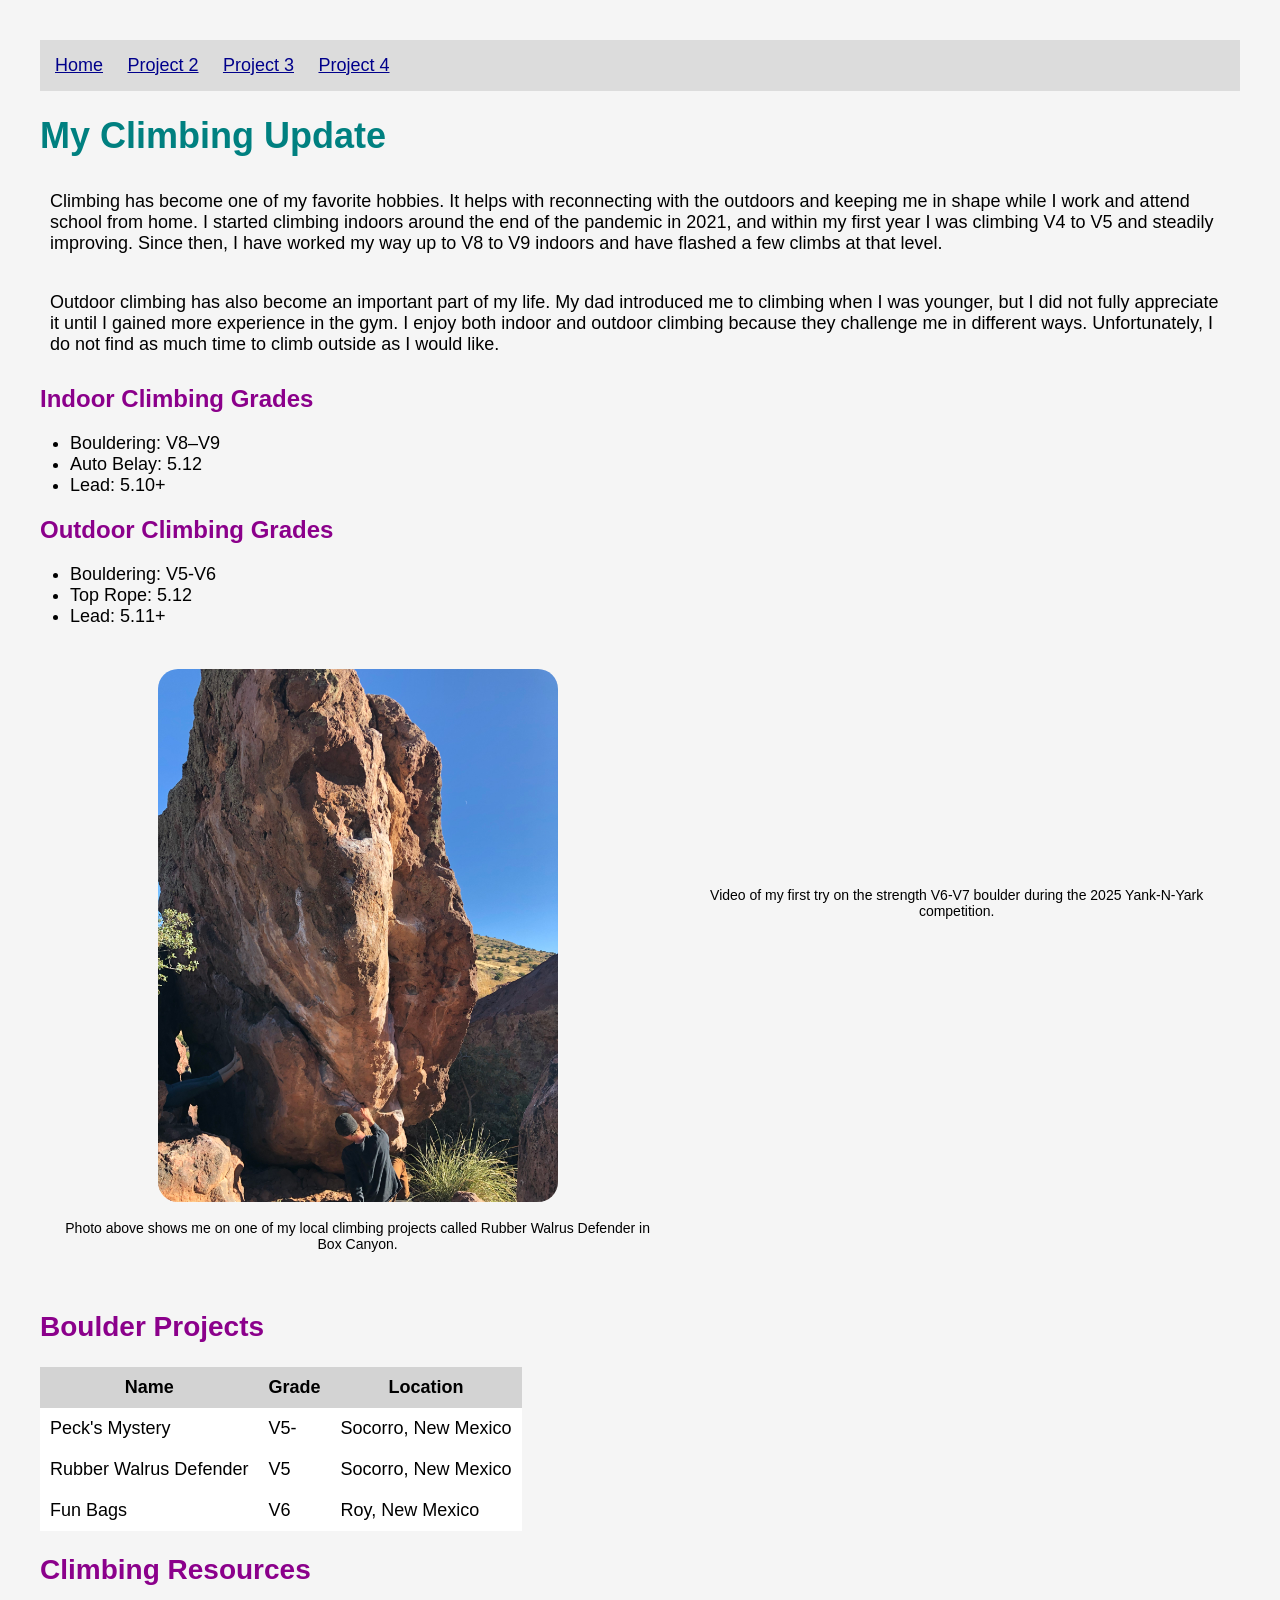
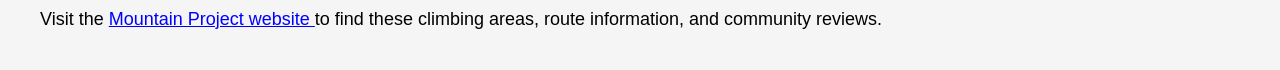
<file: html/project2.html>
<!DOCTYPE html>
<html lang="en">

<head>
    <meta charset="UTF-8">
    <title>My Climbing Progress</title>
    <link rel="icon" type="image/x-icon" href="../images/SandiaMountainsFavicon.png">
</head>

<body style="background-color: #f5f5f5; margin: 40px; font-family: Arial;">

    <div style="background-color: #dcdcdc; padding: 15px; margin-bottom: 20px;">
        <a href="../Index.html" style="margin-right: 20px; font-size: 18px; color: darkblue;">Home</a>
        <a href="project2.html" style="margin-right: 20px; font-size: 18px; color: darkblue;">Project 2</a>
        <a href="project3.html" style="margin-right: 20px; font-size: 18px; color: darkblue;">Project 3</a>
        <a href="project4.html" style="margin-right: 20px; font-size: 18px; color: darkblue;">Project 4</a>
    </div>

    <h1 style="color: teal; font-size: 36px;">My Climbing Update</h1>

    <p style="font-size: 18px; color: black; padding: 10px;">
        Climbing has become one of my favorite hobbies. It helps with reconnecting with the outdoors and keeping
        me in shape while I work and attend school from home. I started climbing indoors around the end of the pandemic in 2021,
        and within my first year I was climbing V4 to V5 and steadily improving. Since then, I have worked my way
        up to V8 to V9 indoors and have flashed a few climbs at that level.
    </p>

    <p style="font-size: 18px; color: black; padding: 10px;">
        Outdoor climbing has also become an important part of my life. My dad introduced me to climbing when I was
        younger, but I did not fully appreciate it until I gained more experience in the gym. I enjoy both indoor
        and outdoor climbing because they challenge me in different ways. Unfortunately, I do not find as much time
        to climb outside as I would like.
    </p>

    <h2 style="color: darkmagenta;">Indoor Climbing Grades</h2>

    <ul style="font-size:18px; padding-left:30px;">
        <li>Bouldering: V8–V9</li>
        <li>Auto Belay: 5.12</li>
        <li>Lead: 5.10+</li>
    </ul>

    <h2 style="color: darkmagenta;">Outdoor Climbing Grades</h2>

    <ul style="font-size:18px; padding-left:30px;">
        <li>Bouldering: V5-V6</li>
        <li>Top Rope: 5.12</li>
        <li>Lead: 5.11+</li>
    </ul>

    <table style="margin-top:20px; margin-left:auto; margin-right:auto;">

    <tr>

        <td style="padding:20px; text-align:center; vertical-align:top;">
        
            <img src="../images/Walrus.jpeg" alt="A climbing project called Walrus located in Box Canyon, New Mexico."
            style="width: 400px; border-radius: 20px;">

            <p style="font-size: 14px; color: black;">
              Photo above shows me on one of my local climbing projects called Rubber Walrus Defender in Box Canyon.
            </p>

        </td>

        <td style="padding:20px; text-align:center; vertical-align:top;">

            <video style="width: 400px; border-radius: 20px"
                loop 
                playsinline 
                autoplay
                muted>

                <source src="../images/Comp.mp4" type="video/mp4">

            </video>

            <p style="font-size: 14px; color:black;">
                Video of my first try on the strength V6-V7 boulder during the 2025 Yank-N-Yark competition.
            </p>

        </td>

    </tr>

    </table>

    <h2 style="color: darkmagenta; font-size: 28px;">Boulder Projects</h2>

    <table style="border-collapse: collapse; background-color: white; font-size: 18px; margin-top: 10px;">
        <tr style="background-color: lightgray;">
            <th style="padding: 10px;">Name</th>
            <th style="padding: 10px;">Grade</th>
            <th style="padding: 10px;">Location</th>
        </tr>
        <tr>
            <td style="padding: 10px;">Peck's Mystery</td>
            <td style="padding: 10px;">V5-</td>
            <td style="padding: 10px;">Socorro, New Mexico</td>
        </tr>
        <tr>
            <td style="padding: 10px;">Rubber Walrus Defender</td>
            <td style="padding: 10px;">V5</td>
            <td style="padding: 10px;">Socorro, New Mexico</td>
        </tr>
        <tr>
            <td style="padding: 10px;">Fun Bags</td>
            <td style="padding: 10px;">V6</td>
            <td style="padding: 10px;">Roy, New Mexico</td>
        </tr>
    </table>

    <h2 style="color: darkmagenta; font-size: 28px;">Climbing Resources</h2>

    <P style="font-size: 18px; color: black;">
        Visit the
        <a href="https://www.mountainproject.com" target="_blank" style="color: blue;">
            Mountain Project website
        </a>
        to find these climbing areas, route information, and community reviews.
    </p>

</body>

</html>
</file>
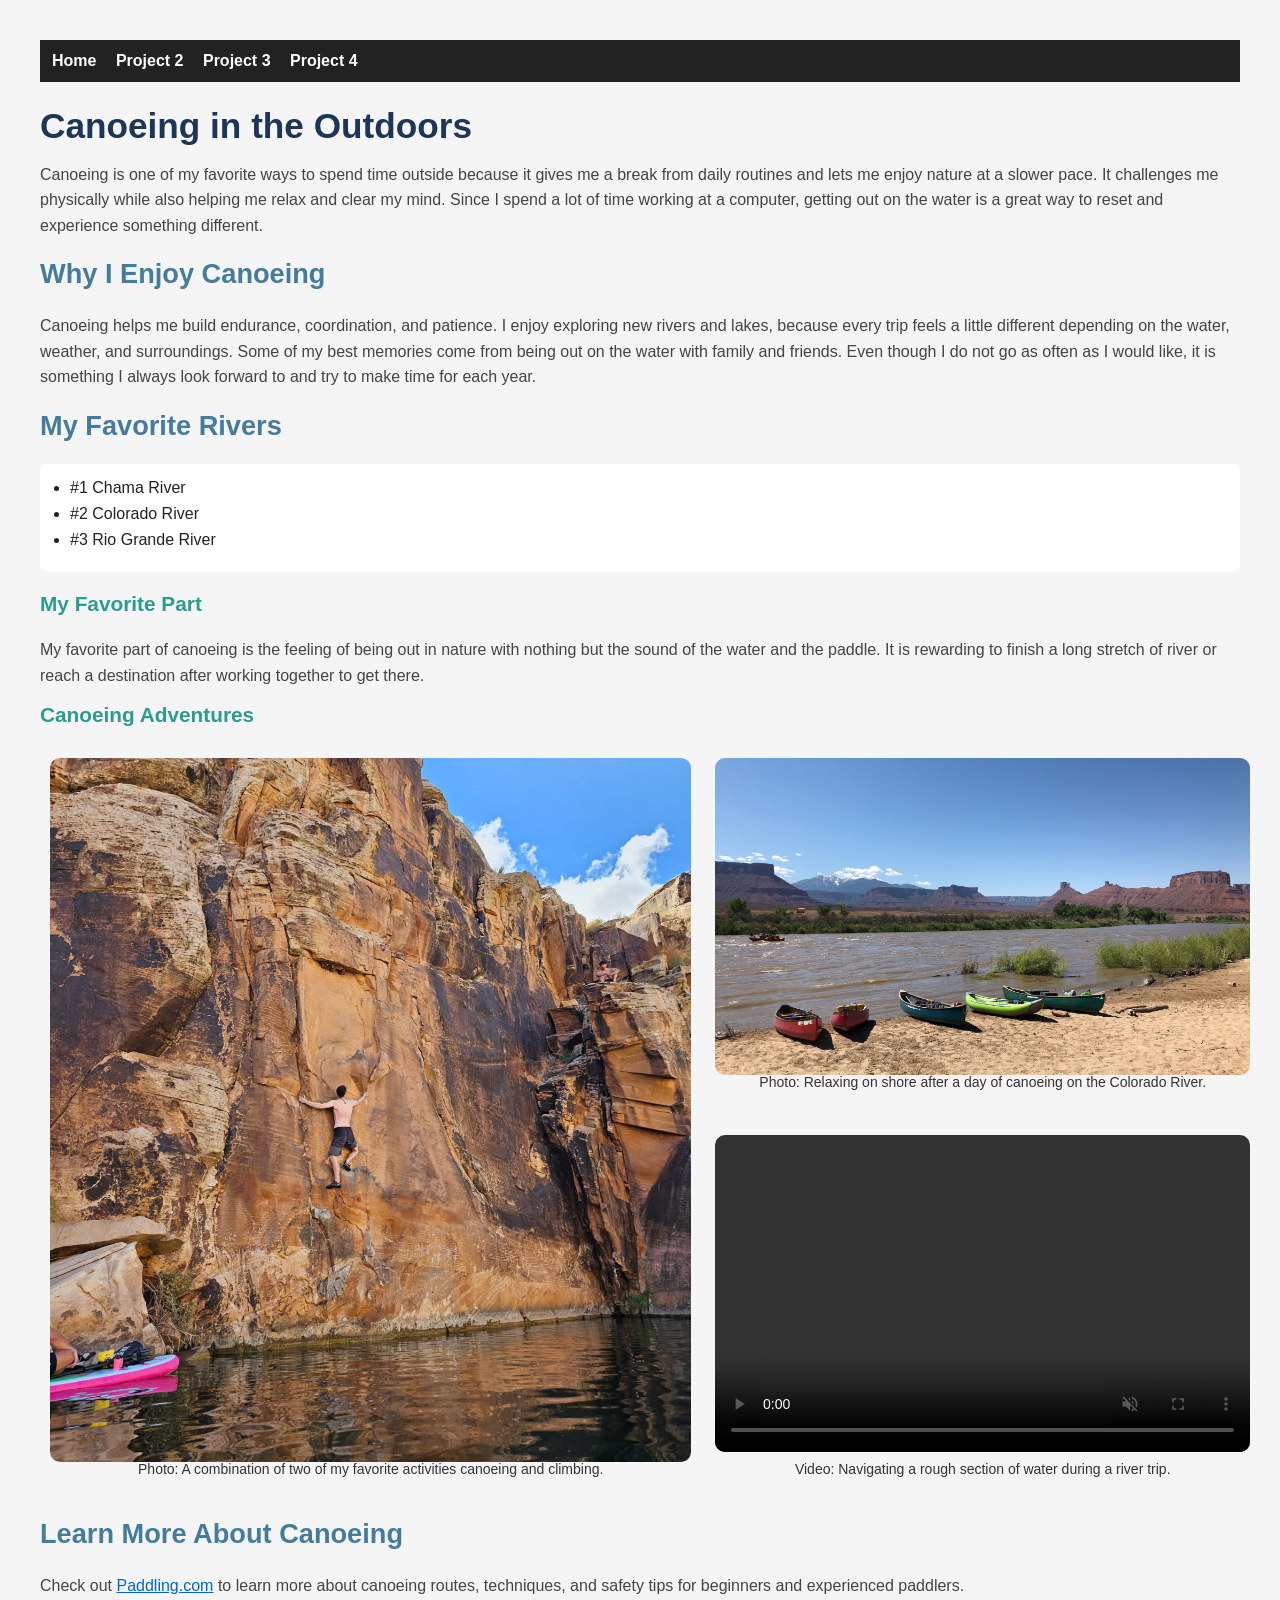
<file: html/project3.html>
<!DOCTYPE html>
<html lang="en">
<head>
    <meta charset="UTF-8">
    <meta name="viewport" content="width=device-width, initial-scale=1.0">
    <title>Project 3 - Canoeing</title>
    <link rel="icon" type="image/x-icon" href="../images/SandiaMountainsFavicon.png">
    <link rel="stylesheet" href="../css/styles.css">
</head>

<body>
    <nav>
        <a href="../Index.html">Home</a>
        <a href="project2.html">Project 2</a>
        <a href="project3.html">Project 3</a>
        <a href="project4.html">Project 4</a>
    </nav>

    <header>
        <h1>Canoeing in the Outdoors</h1>
        <p>
            Canoeing is one of my favorite ways to spend time outside because it gives me a break from daily routines
            and lets me enjoy nature at a slower pace. It challenges me physically while also helping me relax and clear
            my mind. Since I spend a lot of time working at a computer, getting out on the water is a great way to reset
            and experience something different.
        </p>
    </header>

    <main>
        <section>
            <h2>Why I Enjoy Canoeing</h2>
            <p>
                Canoeing helps me build endurance, coordination, and patience. I enjoy exploring new rivers and lakes,
                because every trip feels a little different depending on the water, weather, and surroundings. Some of
                my best memories come from being out on the water with family and friends. Even though I do not go as
                often as I would like, it is something I always look forward to and try to make time for each year.
            </p>
        </section>

        <section>
            <h2>My Favorite Rivers</h2>
            <ul>
                <li>#1 Chama River</li>
                <li>#2 Colorado River</li>
                <li>#3 Rio Grande River</li>
            </ul>
        </section>

        <section>
            <h3>My Favorite Part</h3>
            <p>
                My favorite part of canoeing is the feeling of being out in nature with nothing but the sound of the
                water and the paddle. It is rewarding to finish a long stretch of river or reach a destination after
                working together to get there.
            </p>
        </section>

        <section>
            <h3>Canoeing Adventures</h3>

            <div class="canoe-grid">

                <figure class="left-big">
                    <img src="../images/FWSWinslow.JPG"
                        alt="Canoeing and climbing adventure">
                    <figcaption class="caption">
                        Photo: A combination of two of my favorite activities canoeing and climbing.
                    </figcaption>
                </figure>

                <figure class="top-right">
                    <img src="../images/Colorado.jpeg"
                        alt="Relaxing on shore after a day of canoeing">
                    <figcaption class="caption">
                        Photo: Relaxing on shore after a day of canoeing on the Colorado River.
                    </figcaption>
                </figure>

                <figure class="bottom-right">
                    <video
                        muted
                        loop
                        playsinline
                        autoplay
                        controls>
                        <source src="../images/RioGrande.mp4" type="video/mp4">
                    </video>
                    <figcaption class="caption">
                        Video: Navigating a rough section of water during a river trip.
                    </figcaption>
                </figure>

            </div>
        </section>

        <section>
            <h2>Learn More About Canoeing</h2>
            <p>
                Check out <a href="https://paddling.com/"> Paddling.com</a> to learn more about canoeing routes,
                techniques, and safety tips for beginners and experienced paddlers.
            </p>
        </section>
    </main>
</body>
</html>
</file>
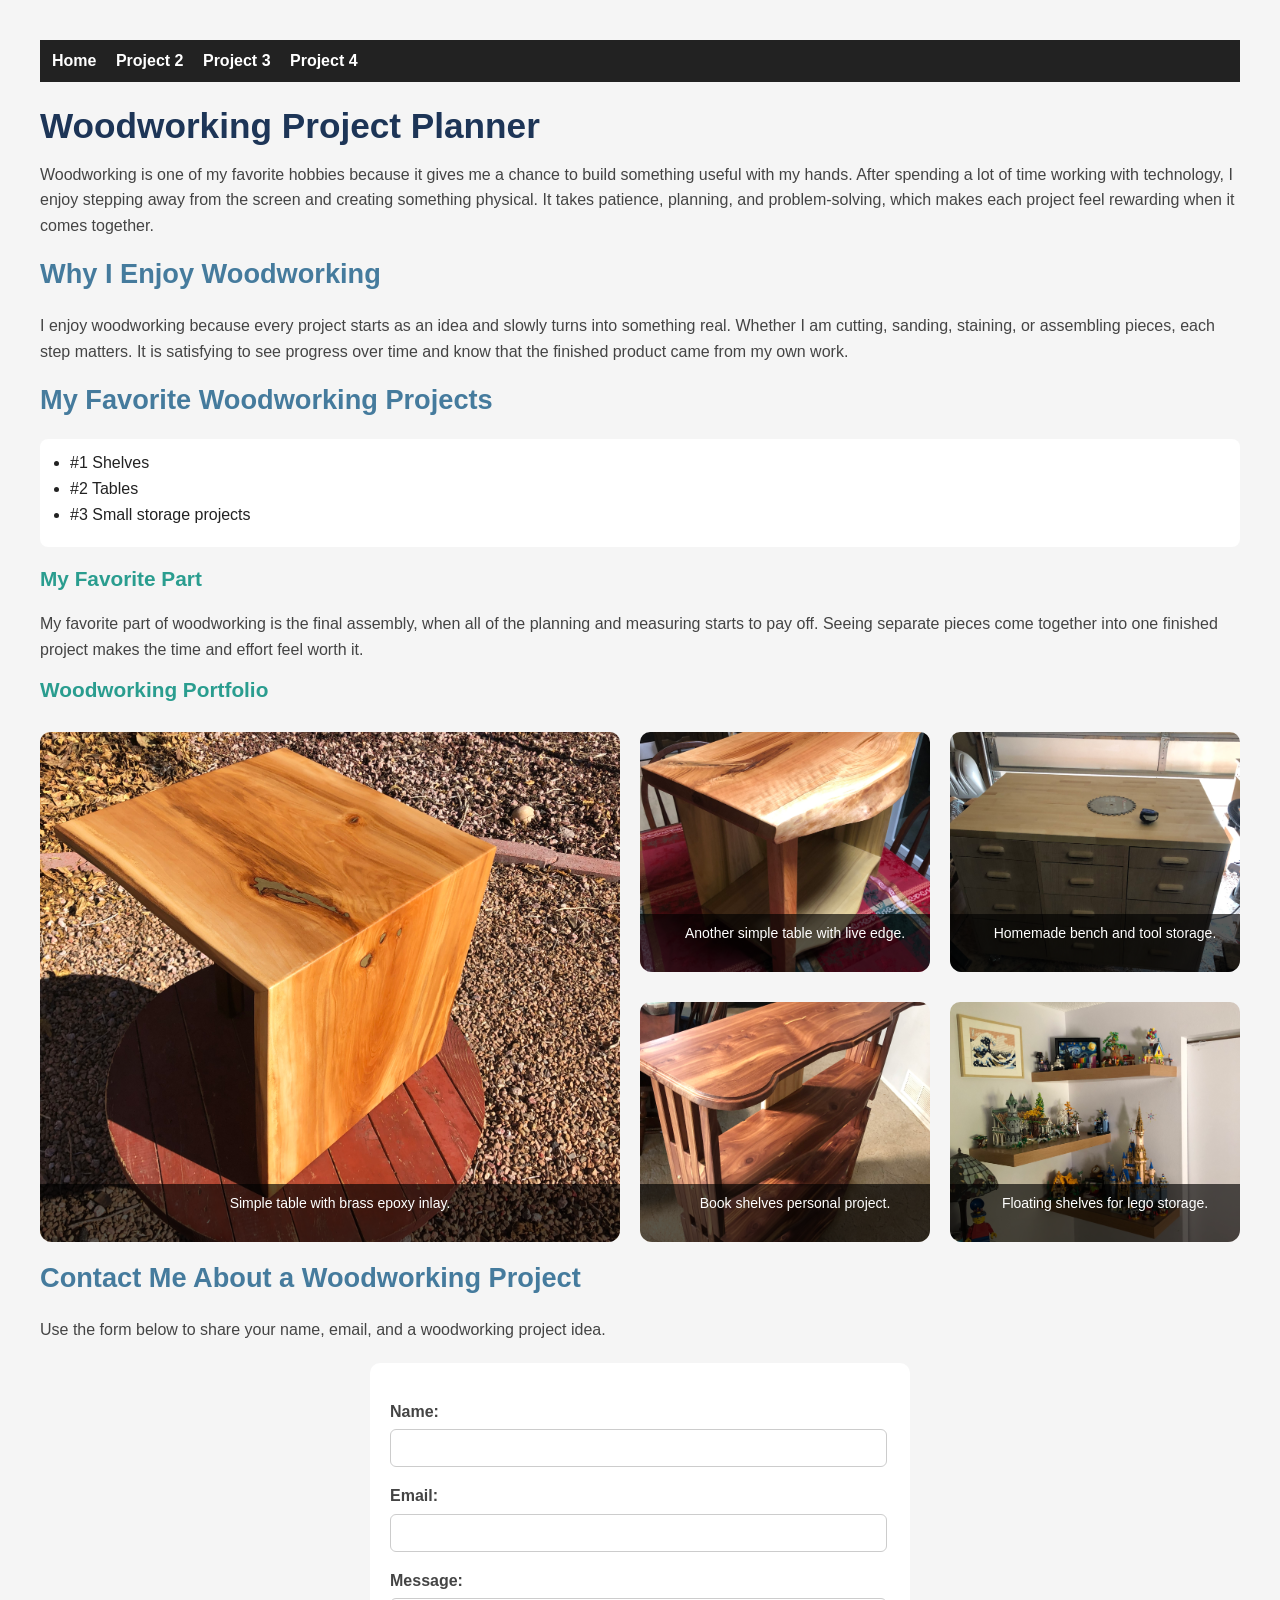
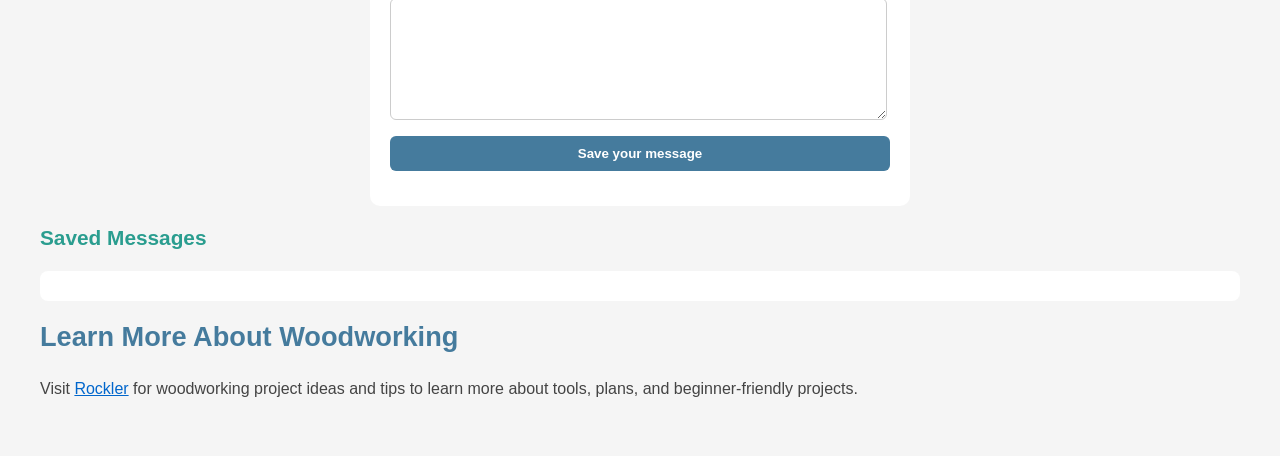
<file: html/project4.html>
<!DOCTYPE html>
<html lang="en">
<head>
    <meta charset="UTF-8">
    <meta name="viewport" content="width=device-width, initial-scale=1.0">
    <title>Project 4 - Woodworking</title>
    <link rel="icon" type="image/png" href="../images/SandiaMountainsFavicon.png">
    <link rel="stylesheet" href="../css/styles.css">
    <script src="../javascript/script.js" defer></script>
</head>

<body>
    <nav>
        <a href="../Index.html">Home</a>
        <a href="../html/project2.html">Project 2</a>
        <a href="../html/project3.html">Project 3</a>
        <a href="project4.html">Project 4</a>
    </nav>

    <header>
        <h1>Woodworking Project Planner</h1>
        <p>
            Woodworking is one of my favorite hobbies because it gives me a chance to build something useful
            with my hands. After spending a lot of time working with technology, I enjoy stepping away from
            the screen and creating something physical. It takes patience, planning, and problem-solving,
            which makes each project feel rewarding when it comes together.
        </p>
    </header>

    <main>
        <section>
            <h2>Why I Enjoy Woodworking</h2>
            <p>
                I enjoy woodworking because every project starts as an idea and slowly turns into something real.
                Whether I am cutting, sanding, staining, or assembling pieces, each step matters. It is satisfying
                to see progress over time and know that the finished product came from my own work.
            </p>
        </section>

        <section>
            <h2>My Favorite Woodworking Projects</h2>
            <ul>
                <li>#1 Shelves</li>
                <li>#2 Tables</li>
                <li>#3 Small storage projects</li>
            </ul>
        </section>

        <section>
            <h3>My Favorite Part</h3>
            <p>
                My favorite part of woodworking is the final assembly, when all of the planning and measuring starts
                to pay off. Seeing separate pieces come together into one finished project makes the time and effort
                feel worth it.
            </p>
        </section>

        <section>
            <h3>Woodworking Portfolio</h3>

            <div class="portfolio-grid">
                <figure class="featured-photo">
                    <img src="../images/Table.jpeg" alt="Simple table with brass epoxy inlay">
                    <figcaption class="caption">Simple table with brass epoxy inlay.</figcaption>
                </figure>

                <figure>
                    <img src="../images/Table2.jpeg" alt="Another simple table with live edge">
                    <figcaption class="caption">Another simple table with live edge.</figcaption>
                </figure>

                <figure>
                    <img src="../images/ToolStorage.jpeg" alt="Homemade bench and tool storage">
                    <figcaption class="caption">Homemade bench and tool storage.</figcaption>
                </figure>

                <figure>
                    <img src="../images/Shelves.jpeg" alt="Cedar book shelves personal project">
                    <figcaption class="caption">Book shelves personal project.</figcaption>
                </figure>

                <figure>
                    <img src="../images/Shelves2.jpeg" alt="Floating shelves for lego storage">
                    <figcaption class="caption">Floating shelves for lego storage.</figcaption>
                </figure>
            </div>
        </section>

        <section>
            <h2>Contact Me About a Woodworking Project</h2>
            <p>
                Use the form below to share your name, email, and a woodworking project idea.
            </p>

            <form id="projectForm" action="#" method="post">
                <p>
                    <label for="name">Name:</label>
                    <input type="text" id="name" name="user_name" required>
                </p>

                <p>
                    <label for="mail">Email:</label>
                    <input type="email" id="mail" name="user_email" required>
                </p>

                <p>
                    <label for="msg">Message:</label>
                    <textarea id="msg" name="user_message" required></textarea>
                </p>

                <p class="button">
                    <button type="submit">Save your message</button>
                </p>
            </form>

            <h3>Saved Messages</h3>
            <ul id="projectList"></ul>
        </section>

        <section>
            <h2>Learn More About Woodworking</h2>
            <p>
                Visit <a href="https://www.rockler.com/"> Rockler</a>
                for woodworking project ideas and tips to learn more about tools, plans, and beginner-friendly projects.
            </p>
        </section>
    </main>
</body>
</html>
</file>
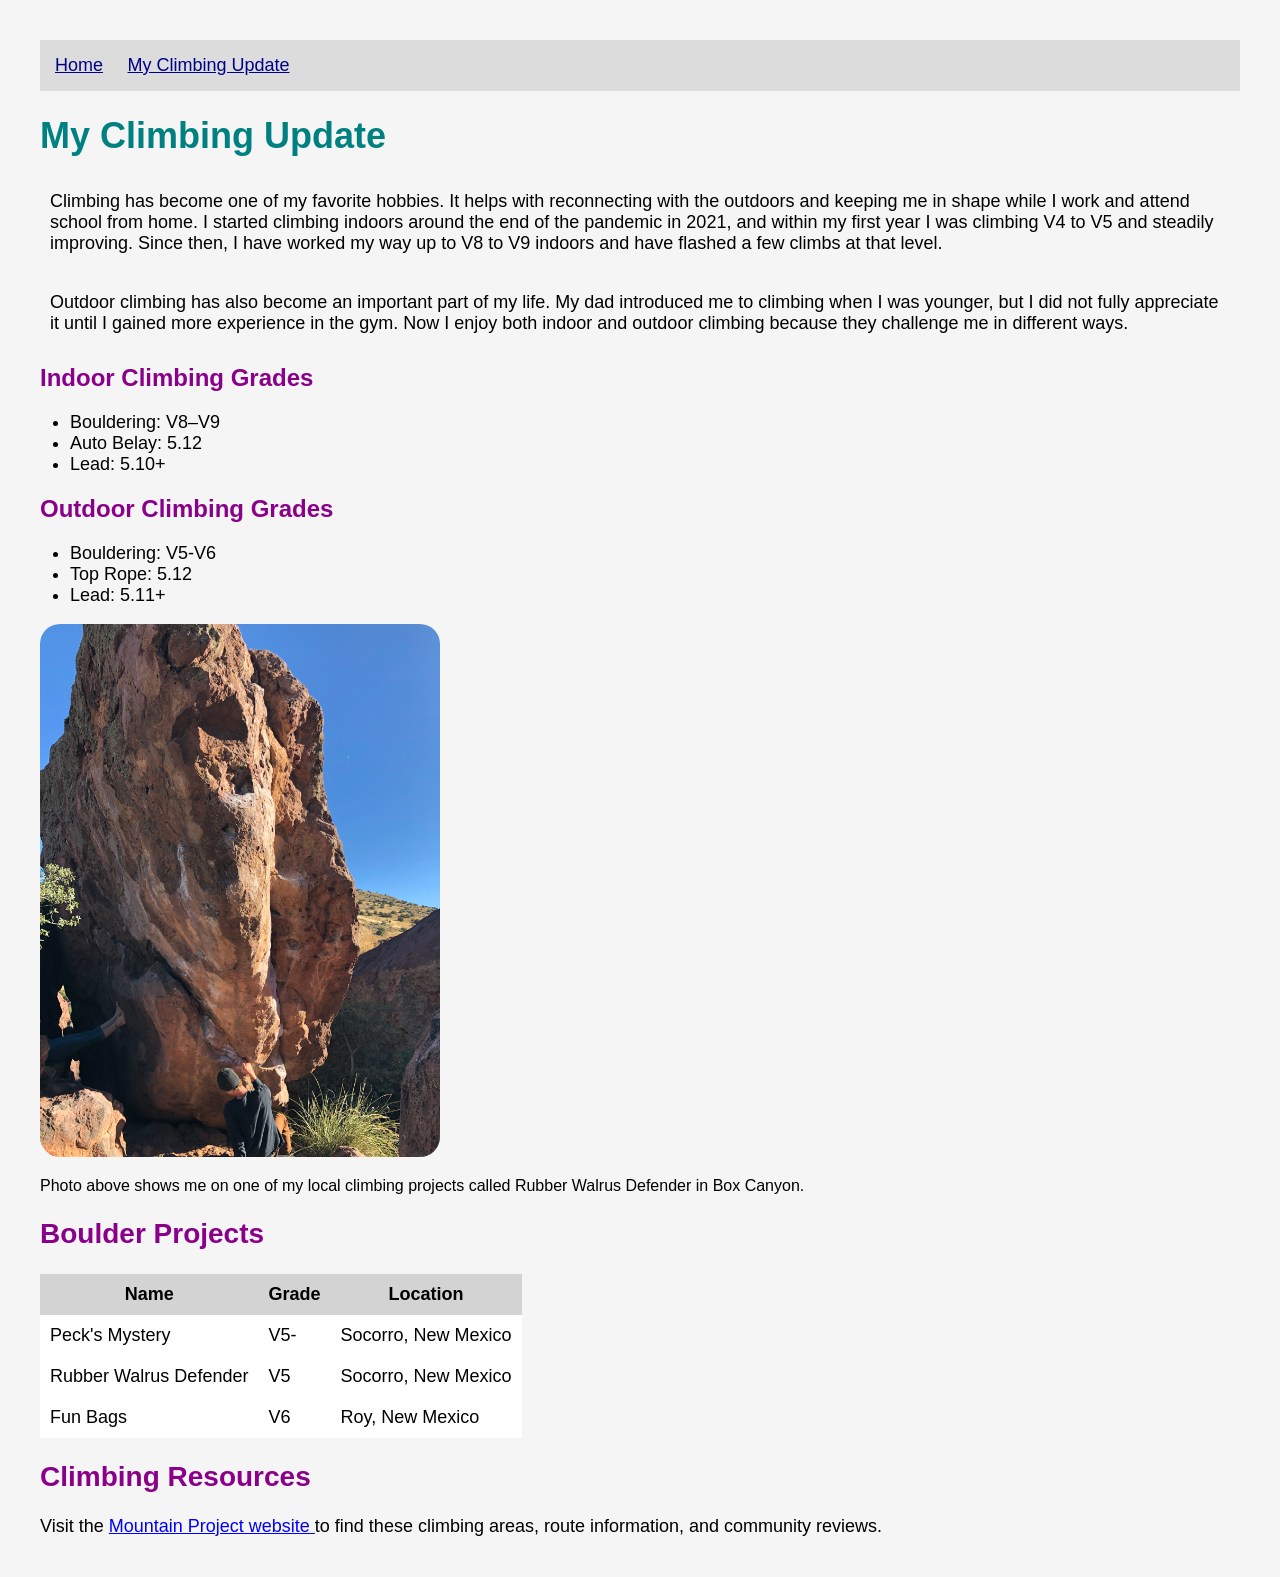
<file: html/html/project2.html>
<!DOCTYPE html>
<html lang="en">

<head>
    <meta charset="UTF-8">
    <title>My Climbing Update</title>
    <link rel="icon" type="image/x-icon" href="../../images/Sandia Mountains Favicon.png">
</head>

<body style="background-color: #f5f5f5; margin: 40px; font-family: Arial;">

    <div style="background-color: #dcdcdc; padding: 15px; margin-bottom: 20px;">
        <a href="../../Index.html" style="margin-right: 20px; font-size: 18px; color: darkblue;">Home</a>
        <a href="project2.html" style="font-size: 18px; color: darkblue;">My Climbing Update</a>
    </div>

    <h1 style="color: teal; font-size: 36px;">My Climbing Update</h1>

    <p style="font-size: 18px; color: black; padding: 10px;">
        Climbing has become one of my favorite hobbies. It helps with reconnecting with the outdoors and keeping
        me in shape while I work and attend school from home. I started climbing indoors around the end of the pandemic in 2021,
        and within my first year I was climbing V4 to V5 and steadily improving. Since then, I have worked my way
        up to V8 to V9 indoors and have flashed a few climbs at that level.
    </p>

    <p style="font-size: 18px; color: black; padding: 10px;">
        Outdoor climbing has also become an important part of my life. My dad introduced me to climbing when I was
        younger, but I did not fully appreciate it until I gained more experience in the gym. Now I enjoy both
        indoor and outdoor climbing because they challenge me in different ways.
    </p>

    <h2 style="color: darkmagenta;">Indoor Climbing Grades</h2>

    <ul style="font-size:18px; padding-left:30px;">
        <li>Bouldering: V8–V9</li>
        <li>Auto Belay: 5.12</li>
        <li>Lead: 5.10+</li>
    </ul>

    <h2 style="color: darkmagenta;">Outdoor Climbing Grades</h2>

    <ul style="font-size:18px; padding-left:30px;">
        <li>Bouldering: V5-V6</li>
        <li>Top Rope: 5.12</li>
        <li>Lead: 5.11+</li>
    </ul>

    <img src="../../images/Walrus.jpeg"
         alt="A climbing project called Walrus located in Box Canyon, New Mexico."
         style="width: 400px; border-radius: 20px;"
         >

    <p style="font-size: 14x; color: black;">
        Photo above shows me on one of my local climbing projects called Rubber Walrus Defender in Box Canyon.
    </p>

    <h2 style="color: darkmagenta; font-size: 28px;">Boulder Projects</h2>

    <table style="border-collapse: collapse; background-color: white; font-size: 18px; margin-top: 10px;">
        <tr style="background-color: lightgray;">
            <th style="padding: 10px;">Name</th>
            <th style="padding: 10px;">Grade</th>
            <th style="padding: 10px;">Location</th>
        </tr>
        <tr>
            <td style="padding: 10px;">Peck's Mystery</td>
            <td style="padding: 10px;">V5-</td>
            <td style="padding: 10px;">Socorro, New Mexico</td>
        </tr>
        <tr>
            <td style="padding: 10px;">Rubber Walrus Defender</td>
            <td style="padding: 10px;">V5</td>
            <td style="padding: 10px;">Socorro, New Mexico</td>
        </tr>
        <tr>
            <td style="padding: 10px;">Fun Bags</td>
            <td style="padding: 10px;">V6</td>
            <td style="padding: 10px;">Roy, New Mexico</td>
        </tr>
    </table>

    <h2 style="color: darkmagenta; font-size: 28px;">Climbing Resources</h2>

    <P style="font-size: 18px; color: black;">
        Visit the
        <a href="https://www.mountainproject.com" target="_blank" style="color: blue;">
            Mountain Project website
        </a>
        to find these climbing areas, route information, and community reviews.
    </p>

</body>
</html>
</file>
<file: css/styles.css>
body {
    background-color: #f5f5f5;
    margin: 20px;
    padding: 20px;
    font-family: Arial, sans-serif;
    color: #333333;
}

nav {
    background-color: #222222;
    padding: 12px;
    margin-bottom: 20px;
}

nav a {
    color: white;
    text-decoration: none;
    margin-right: 15px;
    font-weight: bold;
}

nav a:hover {
    color: #ffd166;
    text-decoration: underline;
}

h1 {
    color: #1d3557;
    font-size: 2.2em;
    margin-bottom: 10px;
}

h2 {
    color: #457b9d;
    font-size: 1.7em;
    margin-top: 20px;
}

h3 {
    color: #2a9d8f;
    font-size: 1.3em;
    margin-top: 15px;
}

p {
    font-family: Verdana, sans-serif;
    font-size: 1em;
    color: #444444;
    line-height: 1.6;
    margin-bottom: 15px;
}

ul {
    background-color: #ffffff;
    padding: 15px 30px;
    margin-bottom: 20px;
    border-radius: 8px;
}

li {
    margin-bottom: 8px;
    color: #222222;
}

img {
    display: block;
    margin-top: 10px;
    margin-bottom: 10px;
    border-radius: 10px;
}

a {
    color: #0066cc;
}

a:hover {
    color: #d62828;
}

.canoe-grid {
    display: grid;
    grid-template-columns: 1.2fr 1fr;
    grid-template-rows: 1fr 1fr;
    gap: 24px;
    width: 100%;
    max-width: 1400px;
    height: clamp(500px, 60vw, 750px);
    margin: 0 auto;
    padding: 0 10px;
}

.canoe-grid figure {
    margin: 0;
    display: grid;
    grid-template-rows: 1fr auto;
    min-height: 0;
}

.left-big {
    grid-row: 1 / span 2;
}

.left-big img,
.top-right img,
.bottom-right video {
    width: 100%;
    height: 100%;
    object-fit: cover;
    border-radius: 10px;
    display: block;
    min-height: 0;
}

.caption {
    margin-top: 8px;
    line-height: 1.4;
    font-size: 14px;
    text-align: center;
    white-space: normal;
    overflow-wrap: break-word;
    min-height: 38px;
}

.canoe-grid img:hover,
.canoe-grid video:hover {
    transform: scale(1.03);
    box-shadow: 0 4px 12px rgba(0, 0, 0, 0.3);
}

@media (max-width: 768px) {
    .canoe-grid {
        grid-template-columns: 1fr;
        grid-template-rows: auto;
        height: auto;
    }

    .left-big {
        grid-row: auto;
    }
}

.portfolio-grid {
    display: grid;
    grid-template-columns: 2fr 1fr 1fr;
    grid-template-rows: 250px 250px;
    gap: 20px;
    max-width: 1200px;
    margin: 0 auto;
}

.portfolio-grid figure {
    margin: 0;
    position: relative;
    overflow: hidden;
    border-radius: 12px;
}

.featured-photo {
    grid-row: span 2;
}

.portfolio-grid img {
    width: 100%;
    height: 100%;
    object-fit: cover;
    display: block;
    transition: transform 0.3s ease;
}

.portfolio-grid figure:hover img {
    transform: scale(1.05);
}

.portfolio-grid .caption {
    position: absolute;
    left: 0;
    bottom: 0;
    width: 100%;
    margin: 0;
    padding: 10px;
    background-color: rgba(0, 0, 0, 0.65);
    color: white;
    font-size: 14px;
    text-align: center;
}

@media (max-width: 768px) {
    .portfolio-grid {
        grid-template-columns: 1fr;
        grid-template-rows: auto;
    }

    .featured-photo {
        grid-row: auto;
    }

    .portfolio-grid img {
        height: 250px;
    }
}

form {
    max-width: 500px;
    margin: 20px auto;
    padding: 20px;
    background-color: #ffffff;
    border-radius: 10px;
}

form p {
    display: flex;
    flex-direction: column;
    margin-bottom: 15px;
}

form label {
    margin-bottom: 5px;
    font-weight: bold;
}

form input,
form textarea {
    padding: 10px;
    border-radius: 6px;
    border: 1px solid #ccc;
    font-size: 14px;
    width: 95%;
}

form textarea {
    min-height: 100px;
    resize: vertical;
}

form button {
    padding: 10px;
    background-color: #457b9d;
    color: white;
    border: none;
    border-radius: 6px;
    cursor: pointer;
    font-weight: bold;
}

form button:hover {
    background-color: #1d3557;
}
</file>
